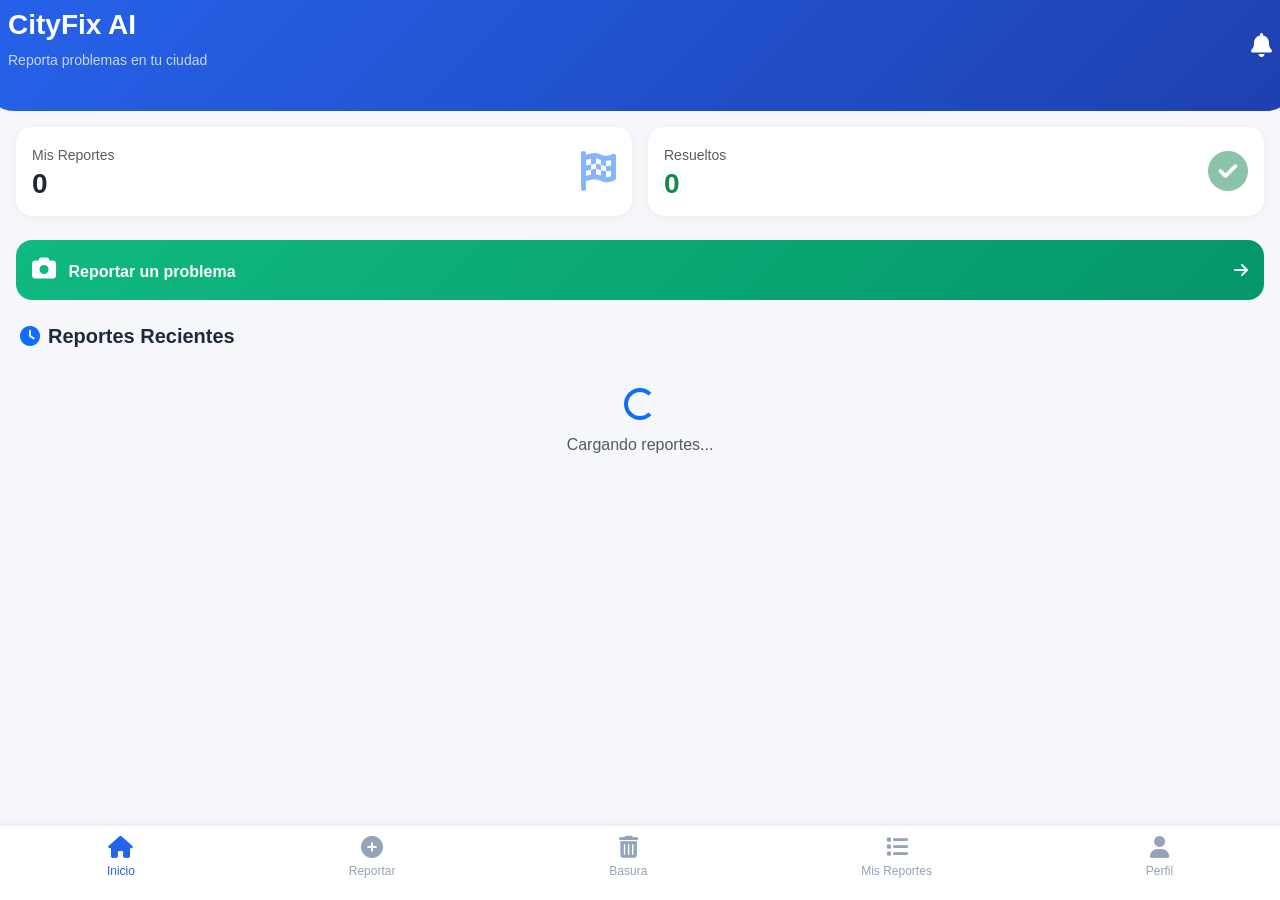
<file: movil/index.html>
<!DOCTYPE html>
<html lang="es">
<head>
    <meta charset="UTF-8">
    <meta name="viewport" content="width=device-width, initial-scale=1.0, maximum-scale=1.0, user-scalable=yes, viewport-fit=cover">
    <meta name="theme-color" content="#2563eb">
    <meta name="apple-mobile-web-app-capable" content="yes">
    <meta name="apple-mobile-web-app-status-bar-style" content="black-translucent">
    <meta name="apple-mobile-web-app-title" content="CityFix AI">
    <link rel="manifest" href="manifest.json">
    <link rel="apple-touch-icon" href="icon-192.png">
    <title>CityFix AI - Reporta Problemas</title>
    <link href="https://cdn.jsdelivr.net/npm/bootstrap@5.3.0/dist/css/bootstrap.min.css" rel="stylesheet">
    <link rel="stylesheet" href="https://cdnjs.cloudflare.com/ajax/libs/font-awesome/6.4.0/css/all.min.css">
    <link rel="stylesheet" href="css/app.css">
</head>
<body>
    <div class="bottom-nav">
        <a href="index.html" class="nav-item active">
            <i class="fas fa-home"></i>
            <span>Inicio</span>
        </a>
        <a href="reportar.html" class="nav-item">
            <i class="fas fa-plus-circle"></i>
            <span>Reportar</span>
        </a>
        <a href="basura.php" class="nav-item">
            <i class="fas fa-trash-alt"></i>
            <span>Basura</span>
        </a>
        <a href="mis-reportes.html" class="nav-item">
            <i class="fas fa-list"></i>
            <span>Mis Reportes</span>
        </a>
        <a href="perfil.html" class="nav-item">
            <i class="fas fa-user"></i>
            <span>Perfil</span>
        </a>
    </div>

    <div class="main-content pb-5">
        <div class="header-gradient p-4 text-white">
            <div class="d-flex justify-content-between align-items-center">
                <div>
                    <h1 class="h3 fw-bold">CityFix AI</h1>
                    <p class="small opacity-75">Reporta problemas en tu ciudad</p>
                </div>
                <div class="text-end">
                    <i class="fas fa-bell fs-4"></i>
                </div>
            </div>
        </div>

        <div class="px-3 mt-3">
            <div class="row g-3 mb-4">
                <div class="col-6">
                    <div class="stat-card-mini" id="totalReportesCard">
                        <div class="d-flex justify-content-between align-items-center">
                            <div>
                                <small class="text-muted">Mis Reportes</small>
                                <h3 class="mb-0 fw-bold" id="totalReportes">0</h3>
                            </div>
                            <i class="fas fa-flag-checkered fs-1 text-primary opacity-50"></i>
                        </div>
                    </div>
                </div>
                <div class="col-6">
                    <div class="stat-card-mini" id="resueltosCard">
                        <div class="d-flex justify-content-between align-items-center">
                            <div>
                                <small class="text-muted">Resueltos</small>
                                <h3 class="mb-0 fw-bold text-success" id="totalResueltos">0</h3>
                            </div>
                            <i class="fas fa-check-circle fs-1 text-success opacity-50"></i>
                        </div>
                    </div>
                </div>
            </div>

            <div class="quick-report-card mb-4" onclick="window.location.href='reportar.html'">
                <div class="d-flex align-items-center justify-content-between">
                    <div>
                        <i class="fas fa-camera me-2 fs-4"></i>
                        <span class="fw-bold">Reportar un problema</span>
                    </div>
                    <i class="fas fa-arrow-right"></i>
                </div>
            </div>

            <div class="section-title mb-3">
                <h5 class="fw-bold mb-0"><i class="fas fa-clock me-2 text-primary"></i>Reportes Recientes</h5>
            </div>

            <div id="recentReports">
                <div class="text-center py-4">
                    <div class="spinner-border text-primary" role="status"></div>
                    <p class="mt-2 text-muted">Cargando reportes...</p>
                </div>
            </div>
        </div>
    </div>

    <script src="https://code.jquery.com/jquery-3.6.0.min.js"></script>
    <script src="js/app.js"></script>
    
    <script>
        let usuarioGlobal = null;

        function obtenerUsuarioDesdeSesion() {
            return new Promise((resolve, reject) => {
                $.ajax({
                    url: '../api/get_usuario.php',
                    type: 'GET',
                    dataType: 'json',
                    success: function(data) {
                        if(data.success) {
                            usuarioGlobal = data.usuario;
                            localStorage.setItem('usuarioId', data.usuario.id);
                            localStorage.setItem('usuarioNombre', data.usuario.nombre);
                            localStorage.setItem('usuarioEmail', data.usuario.email);
                            resolve(data.usuario);
                        } else {
                            window.location.href = 'login.php';
                            reject();
                        }
                    },
                    error: function() {
                        window.location.href = 'login.php';
                        reject();
                    }
                });
            });
        }

        function cargarEstadisticas() {
            const usuarioId = localStorage.getItem('usuarioId');
            if(!usuarioId) return;
            
            $.ajax({
                url: '../api/movil_stats.php',
                type: 'GET',
                data: { usuario_id: usuarioId },
                dataType: 'json',
                success: function(data) {
                    if(data.success) {
                        $('#totalReportes').text(data.total);
                        $('#totalResueltos').text(data.resueltos);
                    }
                }
            });
        }

        function cargarReportesRecientes() {
            const usuarioId = localStorage.getItem('usuarioId');
            if(!usuarioId) return;
            
            $.ajax({
                url: '../api/movil_reports.php',
                type: 'GET',
                data: { usuario_id: usuarioId, action: 'recientes' },
                dataType: 'json',
                success: function(data) {
                    if(data.success && data.reportes.length > 0) {
                        let html = '';
                        data.reportes.forEach(r => {
                            const estadoClass = r.estado == 'resuelto' ? 'bg-success' : (r.estado == 'en_proceso' ? 'bg-info' : 'bg-warning');
                            const estadoText = r.estado == 'resuelto' ? 'Resuelto' : (r.estado == 'en_proceso' ? 'En proceso' : 'Pendiente');
                            html += `
                                <div class="report-card" onclick="verDetalle(${r.id})">
                                    <div class="d-flex justify-content-between align-items-start">
                                        <div class="flex-grow-1">
                                            <h6 class="fw-bold mb-1">${escapeHtml(r.titulo)}</h6>
                                            <p class="small text-muted mb-2">${escapeHtml(r.descripcion.substring(0, 80))}${r.descripcion.length > 80 ? '...' : ''}</p>
                                            <div class="d-flex gap-2">
                                                <span class="badge ${r.prioridad == 'alta' ? 'bg-danger' : (r.prioridad == 'media' ? 'bg-warning' : 'bg-success')}">${r.prioridad.toUpperCase()}</span>
                                                <span class="badge ${estadoClass}">${estadoText}</span>
                                            </div>
                                            <small class="text-muted d-block mt-2"><i class="far fa-calendar-alt"></i> ${new Date(r.fecha_reporte).toLocaleDateString()}</small>
                                        </div>
                                        <div class="ms-3">
                                            <div class="status-indicator ${r.estado}"></div>
                                        </div>
                                    </div>
                                </div>
                            `;
                        });
                        $('#recentReports').html(html);
                    } else {
                        $('#recentReports').html(`
                            <div class="empty-state text-center py-5">
                                <i class="fas fa-inbox fa-3x text-muted mb-3"></i>
                                <p class="text-muted">No has realizado reportes aún</p>
                                <button class="btn btn-primary mt-2" onclick="window.location.href='reportar.html'">Reportar ahora</button>
                            </div>
                        `);
                    }
                },
                error: function() {
                    $('#recentReports').html(`<div class="alert alert-danger">Error al cargar los reportes</div>`);
                }
            });
        }

        function verDetalle(id) {
            window.location.href = `detalle.html?id=${id}`;
        }

        function escapeHtml(text) {
            if(!text) return '';
            return $('<div>').text(text).html();
        }

        $(document).ready(function() {
            obtenerUsuarioDesdeSesion().then(() => {
                cargarEstadisticas();
                cargarReportesRecientes();
            });
        });
    </script>
</body>
</html>
</file>
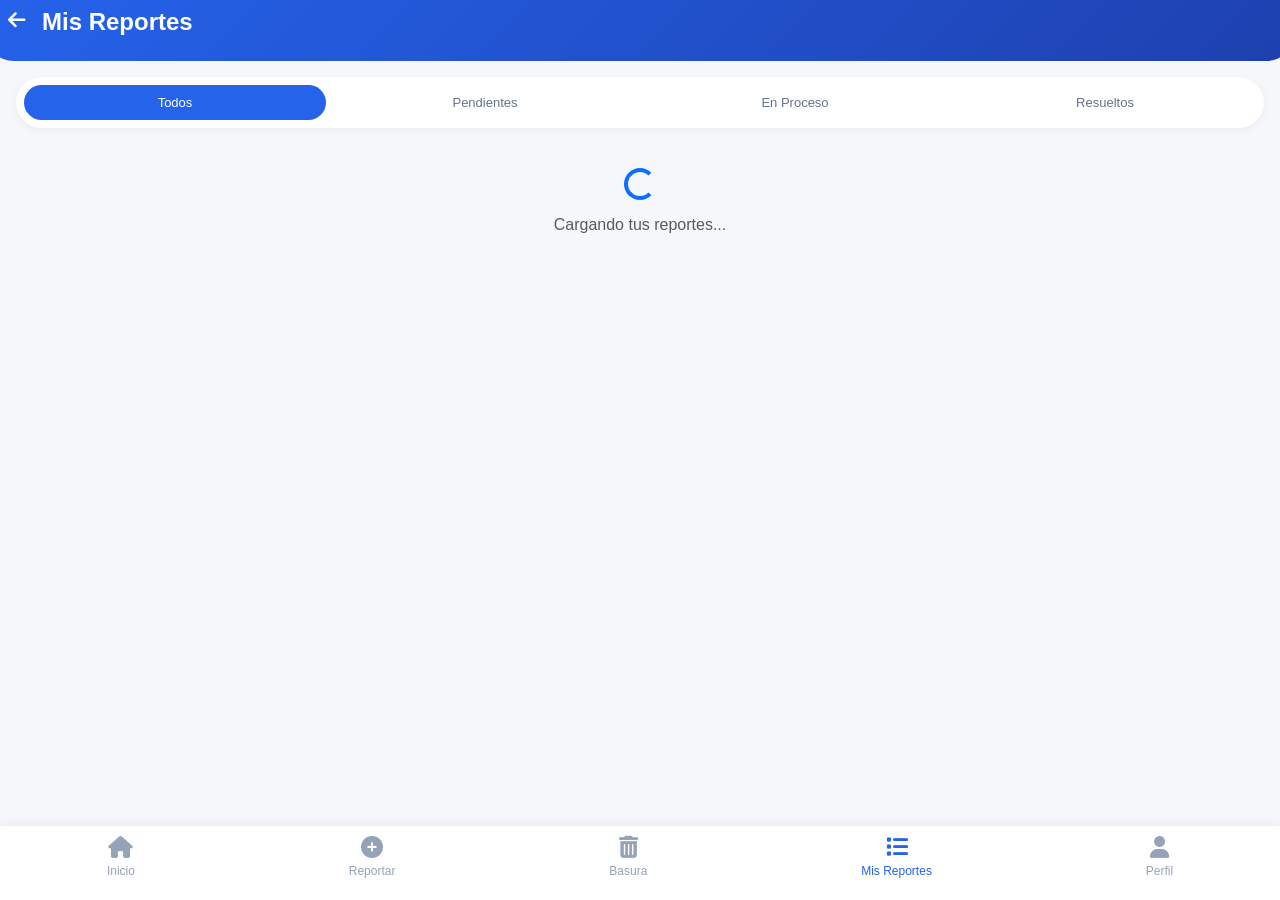
<file: movil/mis-reportes.html>
<!DOCTYPE html>
<html lang="es">
<head>
    <meta charset="UTF-8">
    <meta name="viewport" content="width=device-width, initial-scale=1.0, maximum-scale=1.0, user-scalable=yes">
    <title>CityFix AI - Mis Reportes</title>
    <link href="https://cdn.jsdelivr.net/npm/bootstrap@5.3.0/dist/css/bootstrap.min.css" rel="stylesheet">
    <link rel="stylesheet" href="https://cdnjs.cloudflare.com/ajax/libs/font-awesome/6.4.0/css/all.min.css">
    <link rel="stylesheet" href="css/app.css">
</head>
<body>
    <div class="bottom-nav">
        <a href="index.html" class="nav-item"><i class="fas fa-home"></i><span>Inicio</span></a>
        <a href="reportar.html" class="nav-item"><i class="fas fa-plus-circle"></i><span>Reportar</span></a>
        <a href="basura.php" class="nav-item"><i class="fas fa-trash-alt"></i><span>Basura</span></a>
        <a href="mis-reportes.html" class="nav-item active"><i class="fas fa-list"></i><span>Mis Reportes</span></a>
        <a href="perfil.html" class="nav-item"><i class="fas fa-user"></i><span>Perfil</span></a>
    </div>

    <div class="main-content pb-5">
        <div class="header-gradient p-4 text-white">
            <div class="d-flex align-items-center">
                <a href="index.html" class="text-white me-3"><i class="fas fa-arrow-left fs-5"></i></a>
                <h1 class="h4 fw-bold mb-0">Mis Reportes</h1>
            </div>
        </div>

        <div class="px-3 mt-3">
            <div class="filter-tabs mb-3">
                <button class="filter-tab active" data-filtro="todos" onclick="filtrarReportes('todos')">Todos</button>
                <button class="filter-tab" data-filtro="pendiente" onclick="filtrarReportes('pendiente')">Pendientes</button>
                <button class="filter-tab" data-filtro="en_proceso" onclick="filtrarReportes('en_proceso')">En Proceso</button>
                <button class="filter-tab" data-filtro="resuelto" onclick="filtrarReportes('resuelto')">Resueltos</button>
            </div>

            <div id="misReportes">
                <div class="text-center py-4">
                    <div class="spinner-border text-primary" role="status"></div>
                    <p class="mt-2 text-muted">Cargando tus reportes...</p>
                </div>
            </div>
        </div>
    </div>

    <script src="https://code.jquery.com/jquery-3.6.0.min.js"></script>
    <script src="js/app.js"></script>
    <script>
        let reportesData = [];

        function obtenerUsuarioDesdeSesion() {
            return new Promise((resolve, reject) => {
                $.ajax({
                    url: '../api/get_usuario.php',
                    type: 'GET',
                    dataType: 'json',
                    success: function(data) {
                        if(data.success) {
                            localStorage.setItem('usuarioId', data.usuario.id);
                            localStorage.setItem('usuarioNombre', data.usuario.nombre);
                            localStorage.setItem('usuarioEmail', data.usuario.email);
                            resolve(data.usuario);
                        } else {
                            window.location.href = 'login.php';
                            reject();
                        }
                    },
                    error: function() {
                        window.location.href = 'login.php';
                        reject();
                    }
                });
            });
        }

        function cargarMisReportes() {
            const usuarioId = localStorage.getItem('usuarioId');
            if(!usuarioId) return;
            
            $.ajax({
                url: '../api/movil_reports.php',
                type: 'GET',
                data: { usuario_id: usuarioId, action: 'todos' },
                dataType: 'json',
                success: function(data) {
                    if(data.success) {
                        reportesData = data.reportes;
                        mostrarReportes(reportesData);
                    } else {
                        $('#misReportes').html(`
                            <div class="empty-state text-center py-5">
                                <i class="fas fa-inbox fa-3x text-muted mb-3"></i>
                                <p class="text-muted">No tienes reportes aún</p>
                                <button class="btn btn-primary mt-2" onclick="window.location.href='reportar.html'">Crear mi primer reporte</button>
                            </div>
                        `);
                    }
                }
            });
        }

        function mostrarReportes(reportes) {
            if(reportes.length === 0) {
                $('#misReportes').html(`
                    <div class="empty-state text-center py-5">
                        <i class="fas fa-filter fa-3x text-muted mb-3"></i>
                        <p class="text-muted">No hay reportes con este filtro</p>
                    </div>
                `);
                return;
            }

            let html = '';
            reportes.forEach(r => {
                const estadoClass = r.estado == 'resuelto' ? 'bg-success' : (r.estado == 'en_proceso' ? 'bg-info' : 'bg-warning');
                const estadoText = r.estado == 'resuelto' ? 'Resuelto' : (r.estado == 'en_proceso' ? 'En proceso' : 'Pendiente');
                const prioridadClass = r.prioridad == 'alta' ? 'bg-danger' : (r.prioridad == 'media' ? 'bg-warning' : 'bg-success');
                
                html += `
                    <div class="report-card" onclick="verDetalle(${r.id})">
                        <div class="d-flex justify-content-between align-items-start">
                            <div class="flex-grow-1">
                                <div class="d-flex justify-content-between align-items-center mb-2">
                                    <h6 class="fw-bold mb-0">${escapeHtml(r.titulo)}</h6>
                                    <small class="text-muted">#${r.id}</small>
                                </div>
                                <p class="small text-muted mb-2">${escapeHtml(r.descripcion.substring(0, 100))}${r.descripcion.length > 100 ? '...' : ''}</p>
                                <div class="d-flex gap-2 flex-wrap">
                                    <span class="badge ${prioridadClass}">${r.prioridad.toUpperCase()}</span>
                                    <span class="badge ${estadoClass}">${estadoText}</span>
                                    <span class="badge bg-secondary">${r.categoria.replace('_', ' ')}</span>
                                </div>
                                <div class="d-flex justify-content-between align-items-center mt-2">
                                    <small class="text-muted"><i class="far fa-calendar-alt"></i> ${new Date(r.fecha_reporte).toLocaleDateString()}</small>
                                    <i class="fas fa-chevron-right text-muted"></i>
                                </div>
                            </div>
                        </div>
                    </div>
                `;
            });
            $('#misReportes').html(html);
        }

        function filtrarReportes(filtro) {
            $('.filter-tab').removeClass('active');
            $(`.filter-tab[data-filtro="${filtro}"]`).addClass('active');
            
            if(filtro === 'todos') {
                mostrarReportes(reportesData);
            } else {
                const filtrados = reportesData.filter(r => r.estado === filtro);
                mostrarReportes(filtrados);
            }
        }

        function verDetalle(id) {
            window.location.href = `detalle.html?id=${id}`;
        }

        function escapeHtml(text) {
            if(!text) return '';
            return $('<div>').text(text).html();
        }

        $(document).ready(function() {
            obtenerUsuarioDesdeSesion().then(() => {
                cargarMisReportes();
            });
        });
    </script>
</body>
</html>
</file>
<file: movil/css/app.css>
* {
    margin: 0;
    padding: 0;
    box-sizing: border-box;
}

body {
    font-family: -apple-system, BlinkMacSystemFont, 'Segoe UI', Roboto, 'Helvetica Neue', Arial, sans-serif;
    background: #f5f7fb;
    color: #1e293b;
    padding-bottom: 70px;
}

/* Dark Mode */
body.dark-mode {
    background: #0f172a;
    color: #e2e8f0;
}

body.dark-mode .card-mobile {
    background: #1e293b;
    color: #e2e8f0;
}

body.dark-mode .stat-card-mini {
    background: #1e293b;
}

/* Bottom Navigation */
.bottom-nav {
    position: fixed;
    bottom: 0;
    left: 0;
    right: 0;
    background: white;
    display: flex;
    justify-content: space-around;
    padding: 10px 0 20px;
    box-shadow: 0 -2px 10px rgba(0,0,0,0.05);
    z-index: 1000;
}

body.dark-mode .bottom-nav {
    background: #1e293b;
}

.nav-item {
    display: flex;
    flex-direction: column;
    align-items: center;
    text-decoration: none;
    color: #94a3b8;
    font-size: 12px;
    transition: all 0.3s;
}

.nav-item i {
    font-size: 22px;
    margin-bottom: 4px;
}

.nav-item.active {
    color: #2563eb;
}

.nav-item:hover {
    color: #2563eb;
}

/* Header */
.header-gradient {
    background: linear-gradient(135deg, #2563eb 0%, #1e40af 100%);
    margin: -16px -16px 0 -16px;
    border-radius: 0 0 30px 30px;
}

/* Cards */
.card-mobile {
    background: white;
    border-radius: 20px;
    padding: 16px;
    box-shadow: 0 2px 8px rgba(0,0,0,0.05);
    margin-bottom: 12px;
}

.stat-card-mini {
    background: white;
    border-radius: 16px;
    padding: 16px;
    box-shadow: 0 2px 8px rgba(0,0,0,0.05);
}

.quick-report-card {
    background: linear-gradient(135deg, #10b981 0%, #059669 100%);
    border-radius: 16px;
    padding: 16px;
    color: white;
    cursor: pointer;
    transition: transform 0.2s;
}

.quick-report-card:active {
    transform: scale(0.98);
}

/* Report Card */
.report-card {
    background: white;
    border-radius: 16px;
    padding: 16px;
    margin-bottom: 12px;
    box-shadow: 0 2px 8px rgba(0,0,0,0.05);
    cursor: pointer;
    transition: all 0.2s;
}

.report-card:active {
    transform: scale(0.98);
    background: #f8fafc;
}

body.dark-mode .report-card {
    background: #1e293b;
}

/* Categories Grid */
.categories-grid {
    display: grid;
    grid-template-columns: repeat(3, 1fr);
    gap: 12px;
}

.category-item {
    background: #f1f5f9;
    border-radius: 16px;
    padding: 12px;
    text-align: center;
    cursor: pointer;
    transition: all 0.2s;
    border: 2px solid transparent;
}

.category-item i {
    font-size: 24px;
    margin-bottom: 8px;
    display: block;
}

.category-item span {
    font-size: 12px;
    font-weight: 500;
}

.category-item.selected {
    background: #2563eb;
    color: white;
    border-color: #2563eb;
}

body.dark-mode .category-item {
    background: #334155;
    color: #e2e8f0;
}

/* Form Controls */
.form-control-mobile {
    width: 100%;
    padding: 12px 16px;
    border: 2px solid #e2e8f0;
    border-radius: 16px;
    font-size: 16px;
    transition: all 0.2s;
    background: white;
}

.form-control-mobile:focus {
    outline: none;
    border-color: #2563eb;
}

body.dark-mode .form-control-mobile {
    background: #334155;
    border-color: #475569;
    color: white;
}

/* Button Send */
.btn-send {
    width: 100%;
    padding: 16px;
    background: linear-gradient(135deg, #2563eb, #1e40af);
    color: white;
    border: none;
    border-radius: 40px;
    font-size: 16px;
    font-weight: 600;
    cursor: pointer;
    transition: all 0.2s;
}

.btn-send:active {
    transform: scale(0.98);
}

/* Filter Tabs */
.filter-tabs {
    display: flex;
    gap: 8px;
    background: white;
    padding: 8px;
    border-radius: 40px;
    box-shadow: 0 2px 8px rgba(0,0,0,0.05);
}

.filter-tab {
    flex: 1;
    padding: 8px 12px;
    border: none;
    background: transparent;
    border-radius: 30px;
    font-size: 13px;
    font-weight: 500;
    color: #64748b;
    cursor: pointer;
    transition: all 0.2s;
}

.filter-tab.active {
    background: #2563eb;
    color: white;
}

body.dark-mode .filter-tabs {
    background: #1e293b;
}

/* Status Header */
.status-header.pendiente {
    background: linear-gradient(135deg, #f59e0b, #d97706);
}

.status-header.en_proceso {
    background: linear-gradient(135deg, #3b82f6, #1d4ed8);
}

.status-header.resuelto {
    background: linear-gradient(135deg, #10b981, #059669);
}

/* Status Indicator */
.status-indicator {
    width: 12px;
    height: 12px;
    border-radius: 50%;
}

.status-indicator.pendiente {
    background: #f59e0b;
    box-shadow: 0 0 8px #f59e0b;
}

.status-indicator.en_proceso {
    background: #3b82f6;
    box-shadow: 0 0 8px #3b82f6;
}

.status-indicator.resuelto {
    background: #10b981;
    box-shadow: 0 0 8px #10b981;
}

/* Loading Overlay */
.loading-overlay {
    position: fixed;
    top: 0;
    left: 0;
    right: 0;
    bottom: 0;
    background: rgba(0,0,0,0.8);
    display: flex;
    flex-direction: column;
    align-items: center;
    justify-content: center;
    z-index: 9999;
    display: none;
}

.loading-overlay.active {
    display: flex;
}

/* Toast Message */
.toast-message {
    position: fixed;
    bottom: 80px;
    left: 50%;
    transform: translateX(-50%);
    background: #1e293b;
    color: white;
    padding: 12px 24px;
    border-radius: 40px;
    font-size: 14px;
    z-index: 9998;
    white-space: nowrap;
    box-shadow: 0 4px 12px rgba(0,0,0,0.15);
}
/* Estilos para IA */
.ai-suggestion {
    background: linear-gradient(135deg, #667eea, #764ba2);
    color: white;
    padding: 12px 16px;
    border-radius: 16px;
    margin-bottom: 16px;
    font-size: 13px;
    display: flex;
    justify-content: space-between;
    align-items: center;
    animation: slideIn 0.3s ease;
}

@keyframes slideIn {
    from {
        opacity: 0;
        transform: translateY(-10px);
    }
    to {
        opacity: 1;
        transform: translateY(0);
    }
}

.btn-ai-apply {
    background: white;
    border: none;
    border-radius: 20px;
    padding: 6px 14px;
    font-size: 12px;
    font-weight: 600;
    cursor: pointer;
    color: #667eea;
    transition: all 0.2s;
}

.btn-ai-apply:hover {
    transform: scale(1.05);
}

.btn-ai-close {
    background: rgba(255,255,255,0.2);
    border: none;
    border-radius: 20px;
    padding: 6px 12px;
    font-size: 12px;
    cursor: pointer;
    color: white;
}

.ia-button {
    background: linear-gradient(135deg, #667eea, #764ba2);
    border: none;
    border-radius: 40px;
    padding: 12px 20px;
    color: white;
    font-weight: 600;
    margin-top: 8px;
    width: 100%;
    cursor: pointer;
    transition: all 0.2s;
}

.ia-button:active {
    transform: scale(0.98);
}
/* Empty State */
.empty-state i {
    opacity: 0.5;
}

/* Section Title */
.section-title {
    padding-left: 4px;
}

/* Responsive */
@media (max-width: 380px) {
    .categories-grid {
        grid-template-columns: repeat(2, 1fr);
    }
}
</file>
